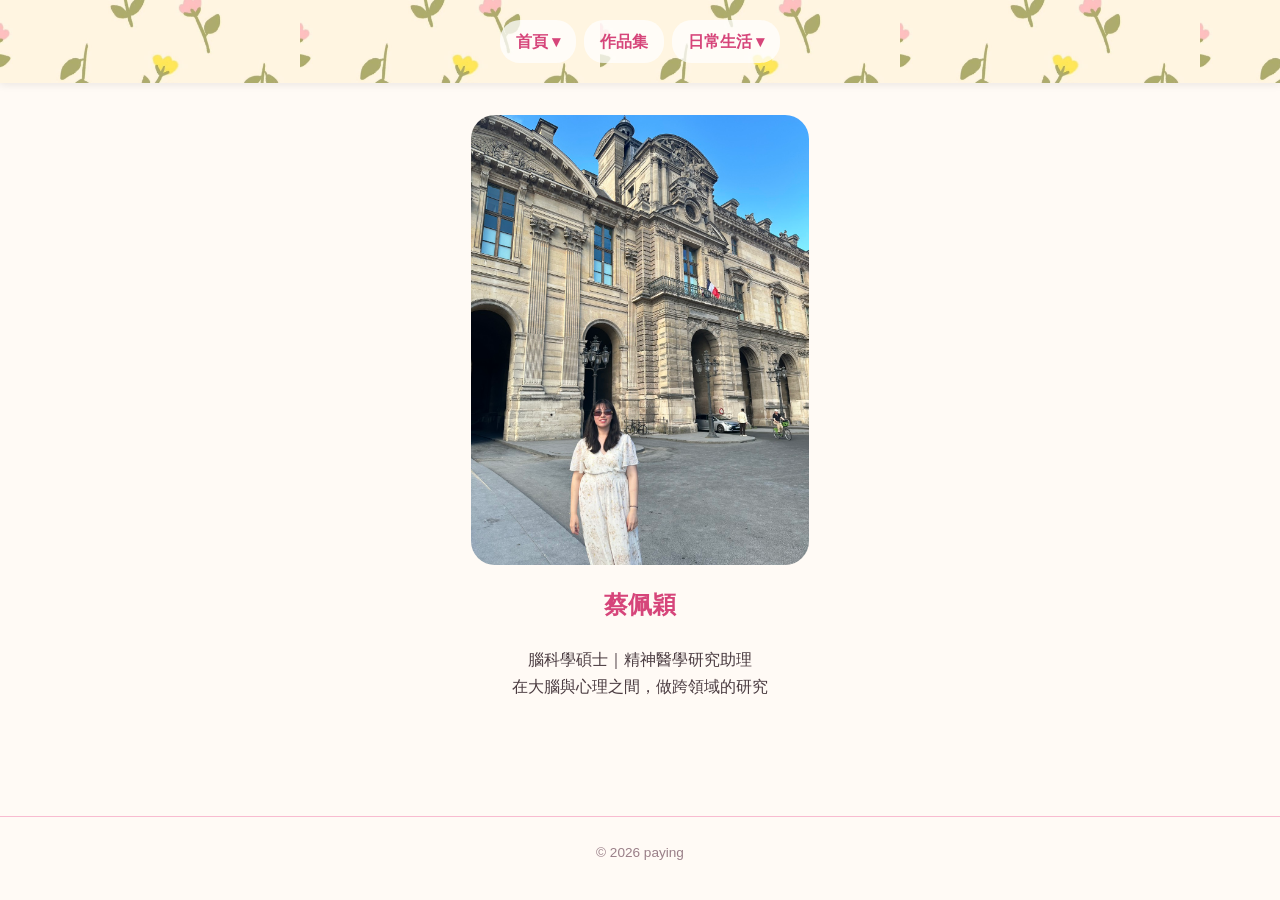
<file: index.html>
<!DOCTYPE html>
<html lang="zh-Hant">
<head>
  <meta charset="UTF-8">
  <meta name="viewport" content="width=device-width, initial-scale=1.0">
  <title>蔡佩穎｜首頁</title>

  <!-- 分享預覽與搜尋介紹 -->
  <meta name="description" content="蔡佩穎的個人網站｜腦科學碩士、精神醫學研究助理，關注大腦、情緒與心理健康。">
  <meta property="og:title" content="蔡佩穎｜個人網站">
  <meta property="og:description" content="腦科學碩士｜精神醫學研究助理，在大腦與心理之間做跨領域的研究。">
  <meta property="og:image" content="https://paying-web.github.io/me.jpg">
  <meta property="og:url" content="https://paying-web.github.io/">

  <link rel="stylesheet" href="style.css?v=6">
</head>
<body>

  <nav id="site-nav"></nav>
  <script src="nav.js?v=1"></script>

  <section id="home">
    <img src="me.jpg" alt="蔡佩穎的照片" class="photo">
    <h1>蔡佩穎</h1>
    <p class="tagline">
      腦科學碩士｜精神醫學研究助理<br>
      在大腦與心理之間，做跨領域的研究
    </p>
  </section>
  <footer id="site-footer"></footer>
  <script src="footer.js?v=1"></script>
</body>
</html>
</file>
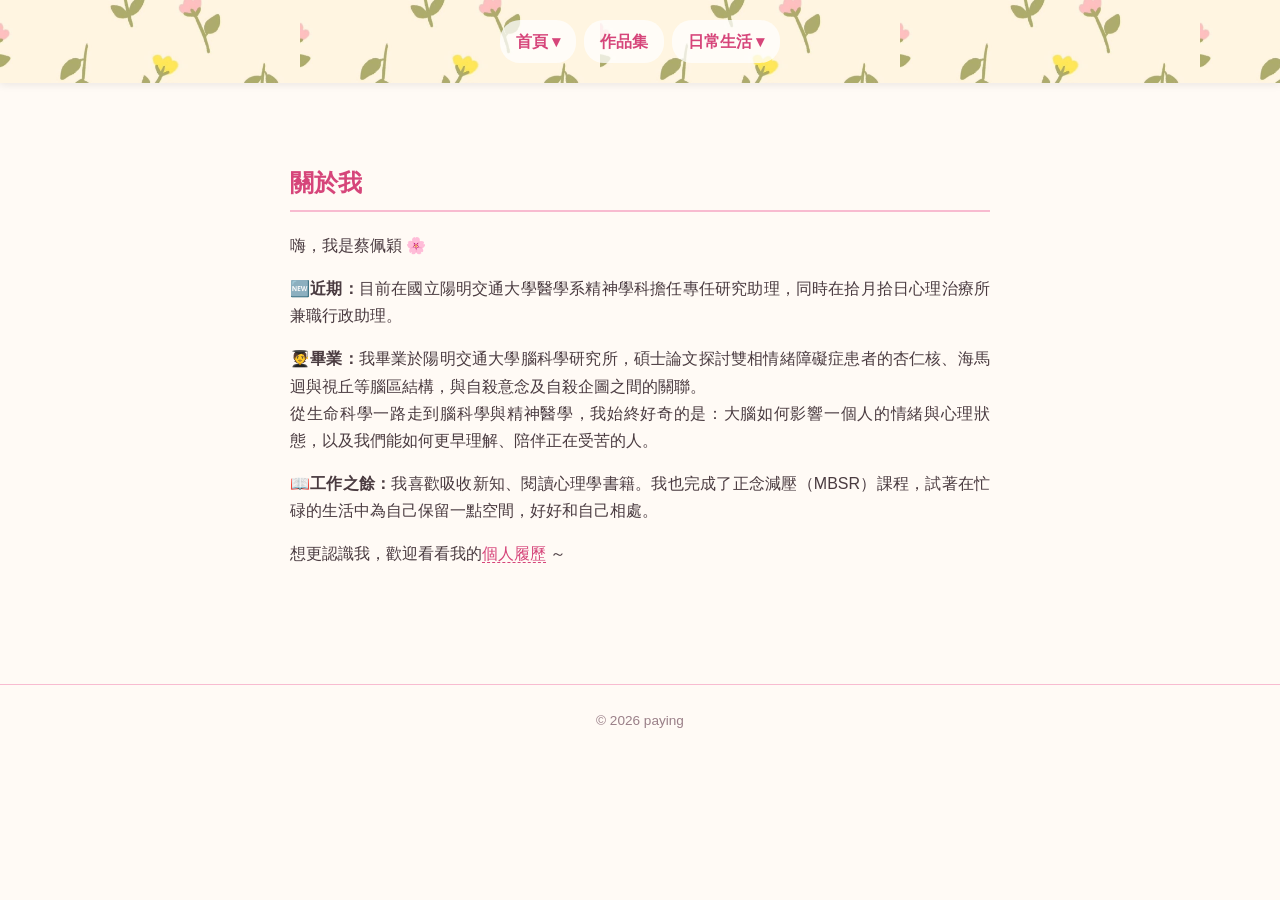
<file: about.html>
<!DOCTYPE html>
<html lang="zh-Hant">
<head>
  <meta charset="UTF-8">
  <meta name="viewport" content="width=device-width, initial-scale=1.0">
  <title>蔡佩穎｜關於我</title>
  <link rel="stylesheet" href="style.css">
</head>
<body>

  <nav id="site-nav"></nav>
  <script src="nav.js?v=1"></script>

  <section>
    <h2>關於我</h2>

    <p>嗨，我是蔡佩穎 🌸</p>

    <p>🆕<strong>近期：</strong>目前在國立陽明交通大學醫學系精神學科擔任專任研究助理，同時在拾月拾日心理治療所兼職行政助理。</p>

    <p>🧑‍🎓<strong>畢業：</strong>我畢業於陽明交通大學腦科學研究所，碩士論文探討雙相情緒障礙症患者的杏仁核、海馬迴與視丘等腦區結構，與自殺意念及自殺企圖之間的關聯。<br>
    從生命科學一路走到腦科學與精神醫學，我始終好奇的是：大腦如何影響一個人的情緒與心理狀態，以及我們能如何更早理解、陪伴正在受苦的人。</p>

    <p>📖<strong>工作之餘：</strong>我喜歡吸收新知、閱讀心理學書籍。我也完成了正念減壓（MBSR）課程，試著在忙碌的生活中為自己保留一點空間，好好和自己相處。</p>

    <p>想更認識我，歡迎看看我的<a href="resume.html">個人履歷</a> ～</p>
  </section>

  <footer id="site-footer"></footer>
  <script src="footer.js?v=1"></script>
</body>
</html>
</file>
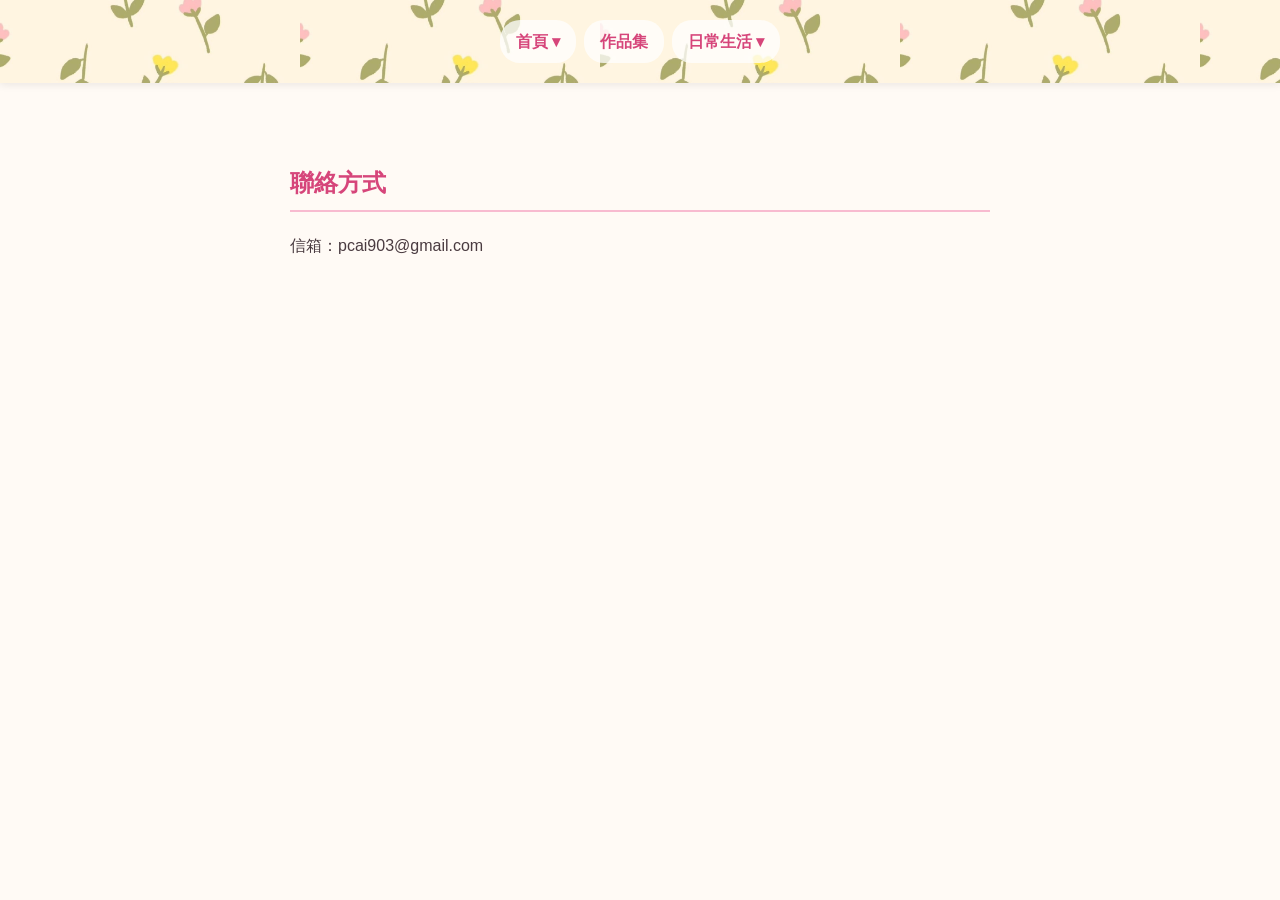
<file: contact.html>
<!DOCTYPE html>
<html lang="zh-Hant">
<head>
  <meta charset="UTF-8">
  <meta name="viewport" content="width=device-width, initial-scale=1.0">
  <title>蔡佩穎｜聯絡方式</title>
  <link rel="stylesheet" href="style.css">
</head>
<body>

  <nav id="site-nav"></nav>
  <script src="nav.js?v=1"></script>

  <section>
    <h2>聯絡方式</h2>
    <p>信箱：pcai903@gmail.com</p>
  </section>

</body>
</html>
</file>
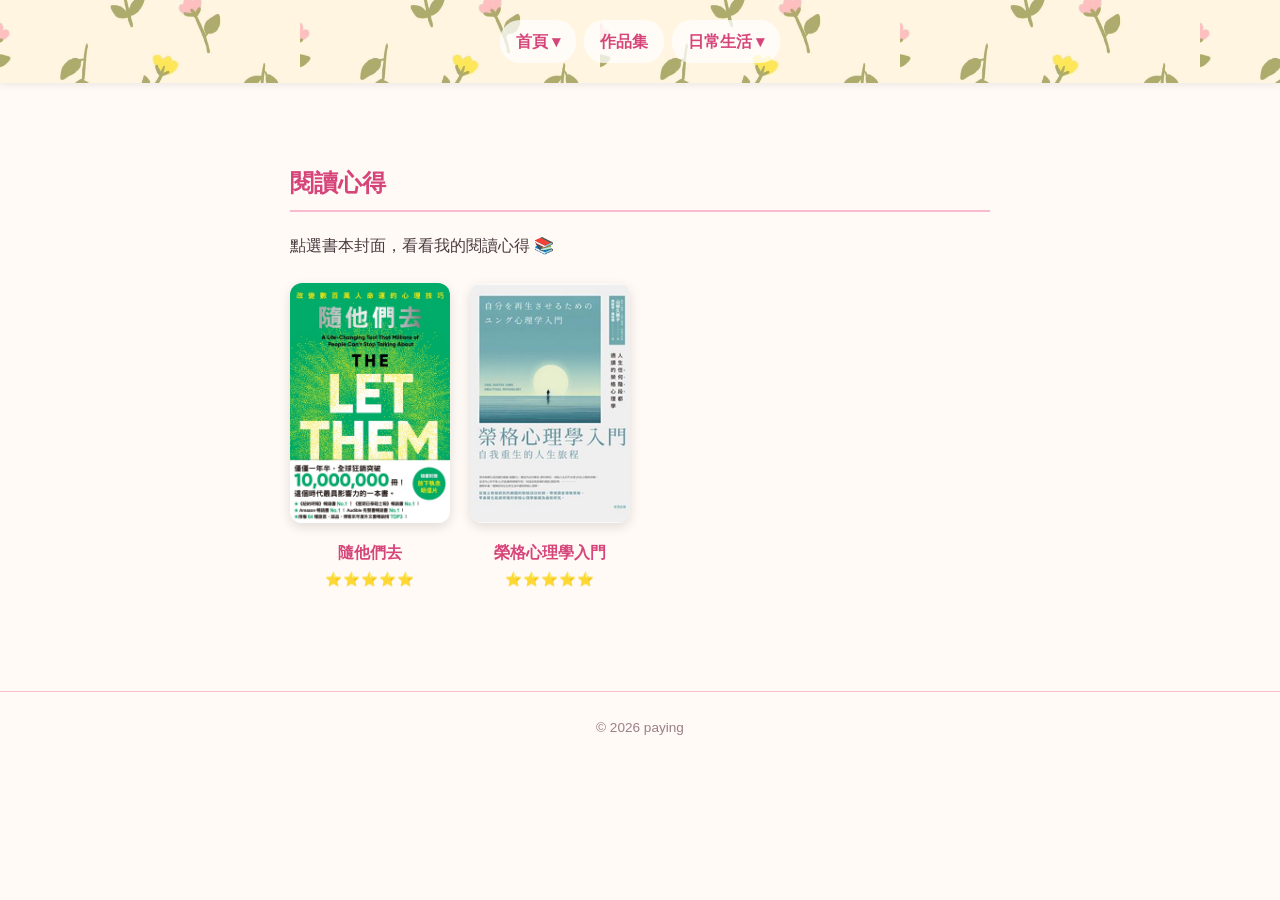
<file: reading.html>
<!DOCTYPE html>
<html lang="zh-Hant">
<head>
  <meta charset="UTF-8">
  <meta name="viewport" content="width=device-width, initial-scale=1.0">
  <title>蔡佩穎｜閱讀心得</title>
  <link rel="stylesheet" href="style.css?v=3">
</head>
<body>

  <nav id="site-nav"></nav>
  <script src="nav.js?v=1"></script>

  <section>
    <h2>閱讀心得</h2>
    <p>點選書本封面，看看我的閱讀心得 📚</p>

    <!-- 書架會依 data-date 自動排序，越晚讀完的排越前面 -->
    <div class="bookshelf" id="bookshelf">

      <button class="book-cover" data-date="2026-09" onclick="document.getElementById('book1').showModal()">
        <img src="books/The_Let_Them.jpg" alt="隨他們去 The Let Them 封面">
        <span>隨他們去</span>
        <span class="stars">⭐️⭐️⭐️⭐️⭐️</span>
      </button>

      <button class="book-cover" data-date="2025-04" onclick="document.getElementById('book2').showModal()">
        <img src="books/Jungian%20Psychology.jpg" alt="榮格心理學入門 封面">
        <span>榮格心理學入門</span>
        <span class="stars">⭐️⭐️⭐️⭐️⭐️</span>
      </button>

    </div>

    <dialog id="book1" class="book-dialog">
      <h3>隨他們去 The Let Them</h3>
      <p class="book-info">作者：梅爾．羅賓斯（Mel Robbins）｜閱讀日期：2026/09</p>
      <p>在這裡寫你的心得。</p>
      <form method="dialog"><button class="close-btn">關閉</button></form>
    </dialog>

    <dialog id="book2" class="book-dialog">
      <h3>榮格心理學入門：自我重生的人生旅程</h3>
      <p class="book-info">作者：山根久美子｜閱讀日期：2025/04</p>
      <p>在這裡寫你的心得。</p>
      <form method="dialog"><button class="close-btn">關閉</button></form>
    </dialog>

  </section>

  <script>
    // 依閱讀日期自動排序：越晚讀完的排越前面
    var shelf = document.getElementById("bookshelf");
    var books = Array.from(shelf.querySelectorAll(".book-cover"));
    books.sort(function (a, b) {
      return b.dataset.date.localeCompare(a.dataset.date);
    });
    books.forEach(function (book) { shelf.appendChild(book); });

    // 點視窗外面也能關閉
    document.querySelectorAll("dialog").forEach(function (d) {
      d.addEventListener("click", function (e) {
        if (e.target === d) d.close();
      });
    });
  </script>

    <footer id="site-footer"></footer>
  <script src="footer.js?v=1"></script>
</body>
</html>
</file>
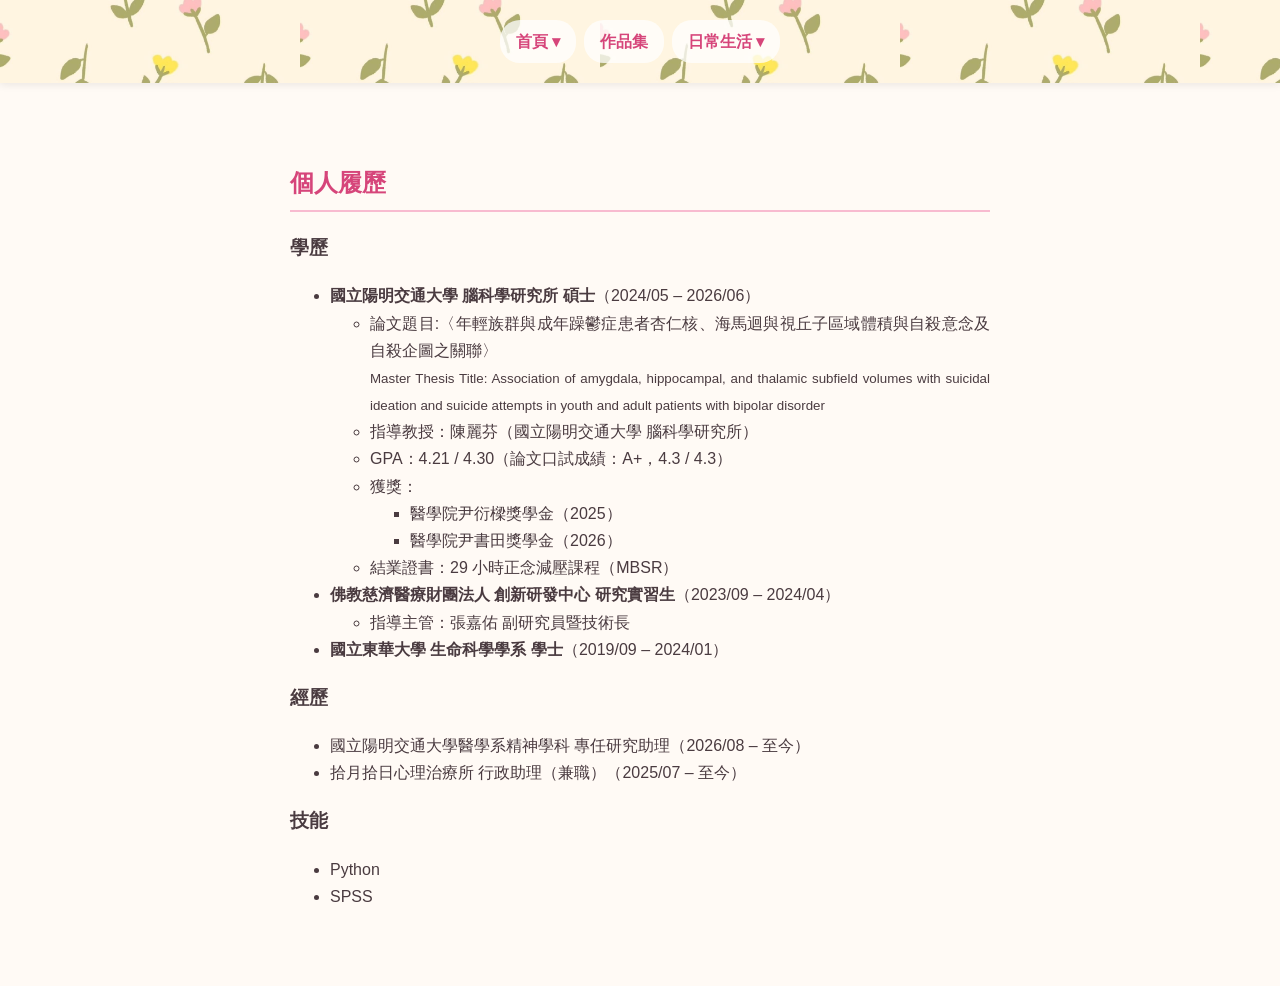
<file: resume.html>
<!DOCTYPE html>
<html lang="zh-Hant">
<head>
  <meta charset="UTF-8">
  <meta name="viewport" content="width=device-width, initial-scale=1.0">
  <title>蔡佩穎｜個人履歷</title>
  <link rel="stylesheet" href="style.css">
</head>
<body>

  <nav id="site-nav"></nav>
  <script src="nav.js?v=1"></script>

  <section>
    <h2>個人履歷</h2>

    <h3>學歷</h3>
    <ul>
      <li>
        <strong>國立陽明交通大學 腦科學研究所 碩士</strong>（2024/05 – 2026/06）
        <ul>
          <li>論文題目:〈年輕族群與成年躁鬱症患者杏仁核、海馬迴與視丘子區域體積與自殺意念及自殺企圖之關聯〉<br>
            <small>Master Thesis Title: Association of amygdala, hippocampal, and thalamic subfield volumes with suicidal ideation and suicide attempts in youth and adult patients with bipolar disorder</small>
          </li>
          <li>指導教授：陳麗芬（國立陽明交通大學 腦科學研究所）</li>
          <li>GPA：4.21 / 4.30（論文口試成績：A+，4.3 / 4.3）</li>
          <li>獲獎：
            <ul>
              <li>醫學院尹衍樑獎學金（2025）</li>
              <li>醫學院尹書田獎學金（2026）</li>
            </ul>
          </li>
          <li>結業證書：29 小時正念減壓課程（MBSR）</li>
        </ul>
      </li>
      <li>
        <strong>佛教慈濟醫療財團法人 創新研發中心 研究實習生</strong>（2023/09 – 2024/04）
        <ul>
          <li>指導主管：張嘉佑 副研究員暨技術長</li>
        </ul>
      </li>
      <li><strong>國立東華大學 生命科學學系 學士</strong>（2019/09 – 2024/01）</li>
    </ul>

    <h3>經歷</h3>
    <ul>
      <li>國立陽明交通大學醫學系精神學科 專任研究助理（2026/08 – 至今）</li>
      <li>拾月拾日心理治療所 行政助理（兼職）（2025/07 – 至今）</li>
    </ul>

    <h3>技能</h3>
    <ul>
      <li>Python</li>
      <li>SPSS</li>
    </ul>
  </section>

</body>
</html>
</file>
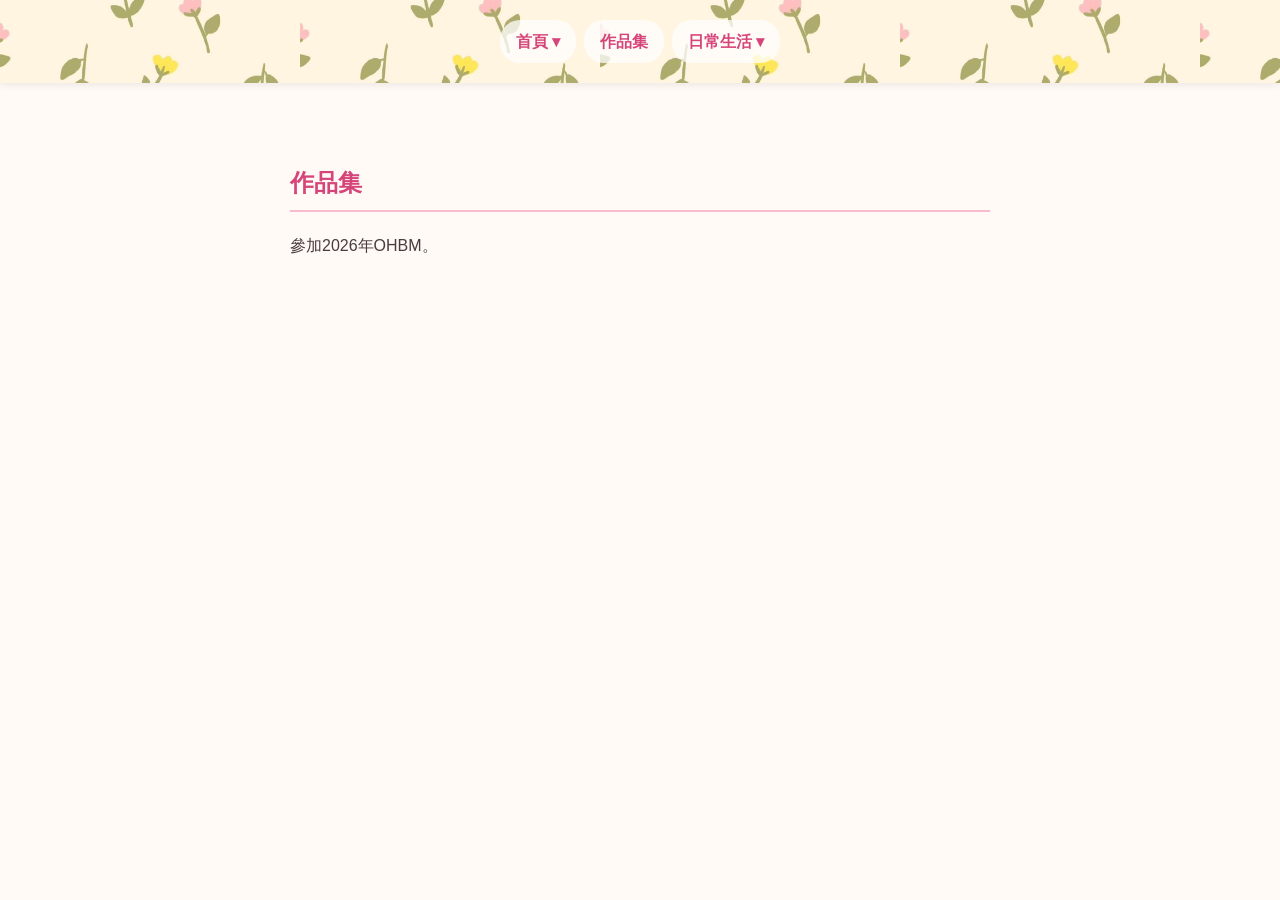
<file: works.html>
<!DOCTYPE html>
<html lang="zh-Hant">
<head>
  <meta charset="UTF-8">
  <meta name="viewport" content="width=device-width, initial-scale=1.0">
  <title>蔡佩穎｜關於我</title>
  <link rel="stylesheet" href="style.css">
</head>
<body>

  <nav id="site-nav"></nav>
  <script src="nav.js?v=1"></script>

  <section>
    <h2>作品集</h2>
    <p>參加2026年OHBM。</p>
  </section>

</body>
</html>
</file>
<file: style.css>
body { font-family: sans-serif; margin: 0; line-height: 1.7; color: #4a3b40; background: #fffaf5; }

/* 上方導覽列：花花背景 */
nav {
  position: sticky; top: 0; z-index: 20;
  background-image: url("flowers.jpg");
  background-size: 300px;
  background-repeat: repeat;
  display: flex; justify-content: center; align-items: center; flex-wrap: wrap; gap: 8px;
  padding: 20px 12px;
  box-shadow: 0 2px 8px rgba(0,0,0,0.08);
}
nav a, .dropdown summary {
  display: inline-block;
  color: #d6457a; text-decoration: none; font-weight: bold;
  padding: 8px 16px; border-radius: 20px;
  background: rgba(255,255,255,0.75);
  font-size: 1rem; line-height: 1.7;
}
nav a:hover, .dropdown summary:hover { background: #f8bbd0; color: white; }

/* 下拉選單「其他」 */
.dropdown { position: relative; }
.dropdown summary { list-style: none; cursor: pointer; user-select: none; -webkit-user-select: none; }
.dropdown summary::-webkit-details-marker { display: none; }
.dropdown summary::marker { content: ""; }
.dropdown[open] summary { background: #f8bbd0; color: white; }
.dropdown-menu {
  position: absolute; top: calc(100% + 8px); left: 50%;
  transform: translateX(-50%);
  display: flex; flex-direction: column; gap: 4px;
  background: white; padding: 8px;
  border-radius: 16px;
  box-shadow: 0 4px 16px rgba(0,0,0,0.12);
  z-index: 30;
}
.dropdown-menu a { background: none; white-space: nowrap; text-align: center; }

/* 內容區塊：文字左右對齊 */
section { max-width: 700px; margin: 0 auto; padding: 60px 16px; text-align: justify; }
h1 { color: #d6457a; }
h2 { color: #d6457a; border-bottom: 2px solid #f8bbd0; padding-bottom: 6px; }
#home { text-align: center; padding-top: 32px; }

/* 照片：原本比例、圓角方形，高度不超過螢幕的一半 */
.photo {
  display: block;
  max-width: 100%;
  max-height: 50vh;
  width: auto;
  height: auto;
  border-radius: 24px;
  margin: 0 auto 16px;
}

/* 內文連結 */
section a { color: #d6457a; text-decoration: none; border-bottom: 1px dashed #d6457a; }
section a:hover { color: #f48fb1; border-bottom-style: solid; }

/* 閱讀心得：書架 */
.bookshelf {
  display: grid;
  grid-template-columns: repeat(auto-fill, minmax(140px, 1fr));
  gap: 20px;
  margin-top: 24px;
}
.book-cover {
  background: none; border: none; padding: 0; cursor: pointer;
  text-align: center; font: inherit; color: inherit;
}
.book-cover img {
  width: 100%; aspect-ratio: 2 / 3; object-fit: cover;
  border-radius: 12px;
  box-shadow: 0 4px 12px rgba(0,0,0,0.12);
  transition: transform 0.2s;
}
.book-cover:hover img { transform: translateY(-6px); }
.book-cover span { display: block; margin-top: 8px; font-weight: bold; color: #d6457a; }
.book-cover .stars { margin-top: 2px; font-size: 0.85em; letter-spacing: 1px; }
.book-cover:focus { outline: none; }
.book-cover:focus-visible { outline: 2px solid #f8bbd0; border-radius: 12px; }

/* 閱讀心得：彈出視窗 */
.book-dialog {
  max-width: 560px; width: 90%;
  border: none; border-radius: 20px;
  padding: 24px 28px;
  background: #fffaf5; color: #4a3b40;
  line-height: 1.8; text-align: justify;
}
.book-dialog::backdrop { background: rgba(74,59,64,0.5); }
.book-dialog h3 { margin-top: 0; color: #d6457a; }
.book-info { margin-top: -8px; font-size: 0.9em; color: #9a7f88; }
.close-btn {
  display: block; margin: 16px auto 0;
  background: #f8bbd0; color: white; border: none;
  padding: 8px 24px; border-radius: 20px;
  font: inherit; font-weight: bold; cursor: pointer;
}
.close-btn:hover { background: #d6457a; }

/* 相簿：封面 */
.album-grid {
  display: grid;
  grid-template-columns: repeat(auto-fill, minmax(200px, 1fr));
  gap: 20px;
  margin-top: 24px;
}
.album-cover {
  background: none; border: none; padding: 0; cursor: pointer;
  text-align: center; font: inherit; color: inherit;
}
.album-cover:focus { outline: none; }
.album-cover img {
  width: 100%; aspect-ratio: 4 / 3; object-fit: cover;
  border-radius: 16px;
  box-shadow: 0 4px 12px rgba(0,0,0,0.12);
  transition: transform 0.2s;
}
.album-cover:hover img { transform: translateY(-6px); }
.album-cover span { display: block; margin-top: 8px; font-weight: bold; color: #d6457a; }
.album-cover small { color: #9a7f88; }

/* 相簿：彈出視窗 */
.album-dialog {
  max-width: 760px; width: 92%;
  max-height: 90vh;
  border: none; border-radius: 20px;
  padding: 24px 28px;
  background: #fffaf5; color: #4a3b40;
  line-height: 1.8; text-align: justify;
}
.album-dialog::backdrop { background: rgba(74,59,64,0.5); }
.album-dialog h3 { margin-top: 0; color: #d6457a; }
.gallery {
  display: grid;
  grid-template-columns: repeat(auto-fill, minmax(200px, 1fr));
  gap: 12px;
  margin-top: 16px;
}
.gallery img { width: 100%; height: auto; border-radius: 12px; }
.dropdown summary:focus { outline: none; }
.dropdown summary:focus-visible { outline: 2px solid #f8bbd0; }

/* 頁尾 */
footer {
  text-align: center;
  padding: 24px 16px 32px;
  margin-top: 40px;
  border-top: 1px solid #f8bbd0;
  font-size: 0.85em;
  color: #9a7f88;
}
footer p { margin: 0; }
</file>
